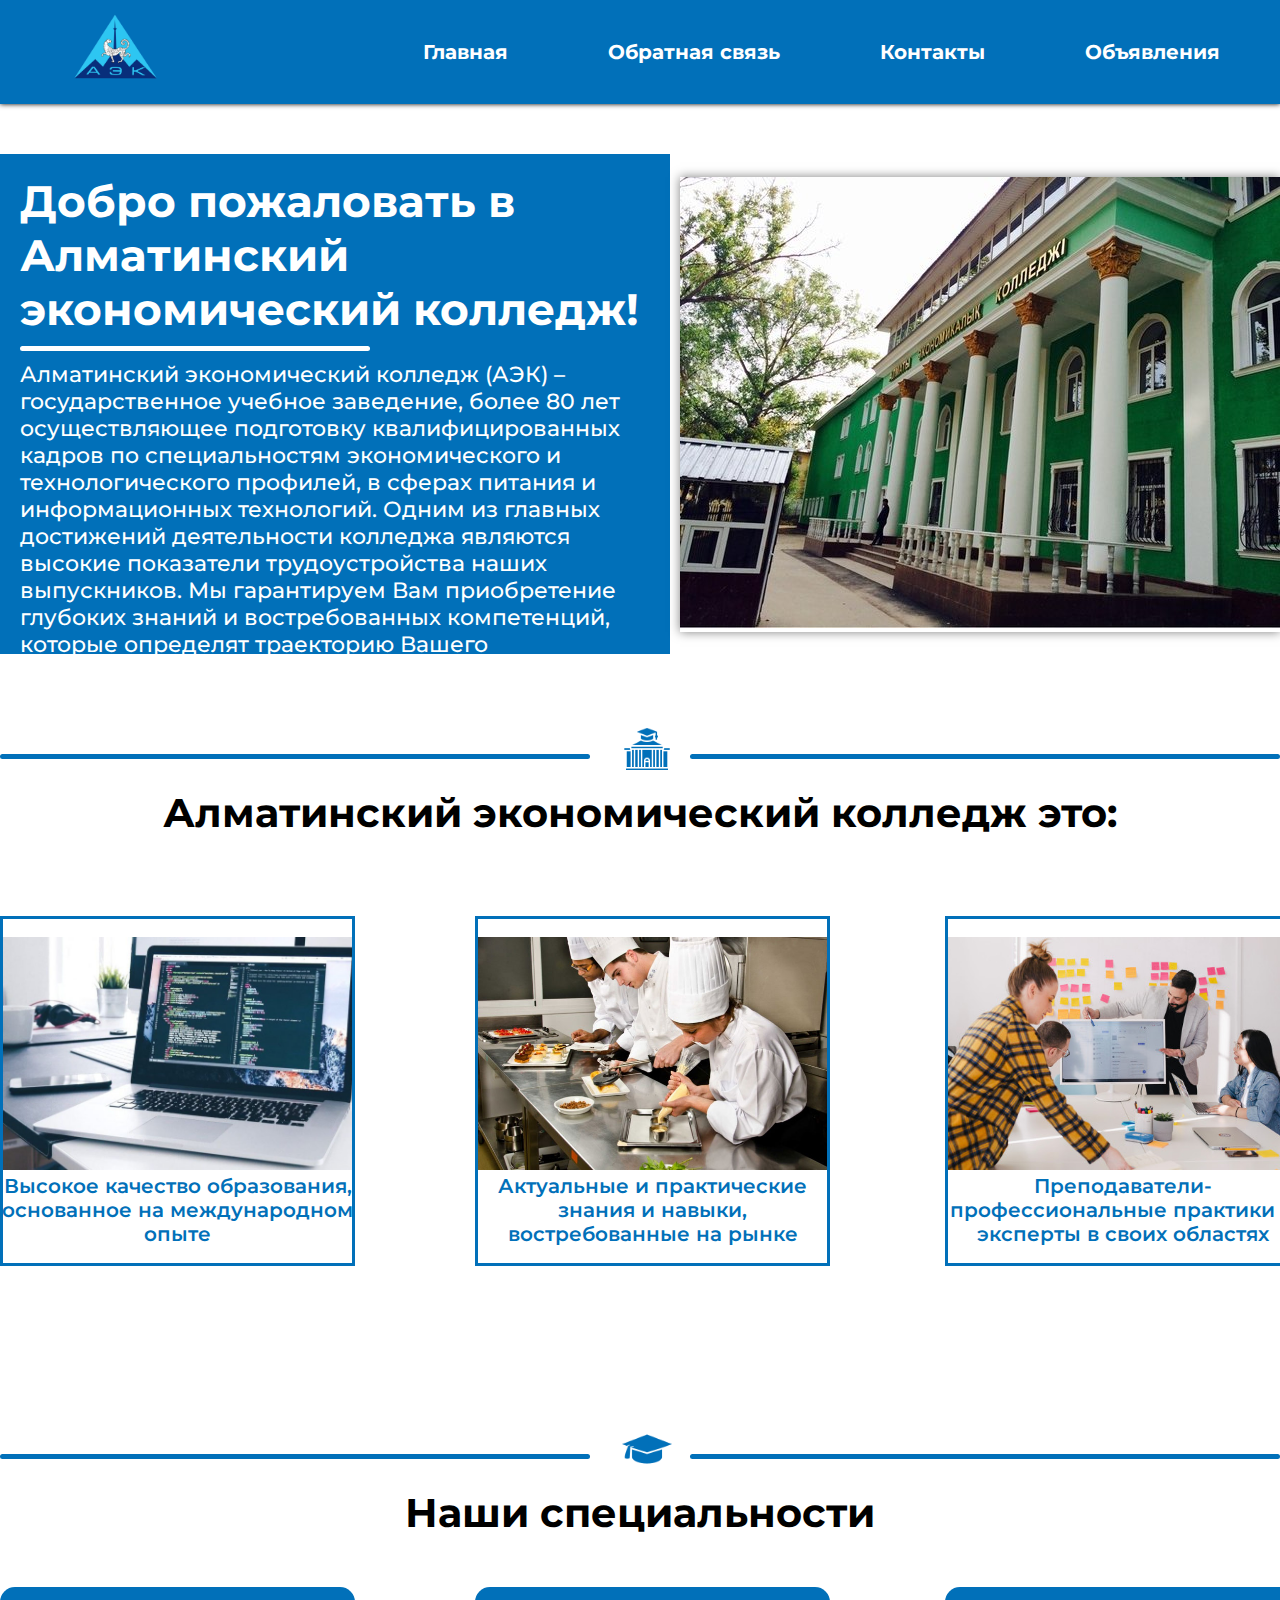
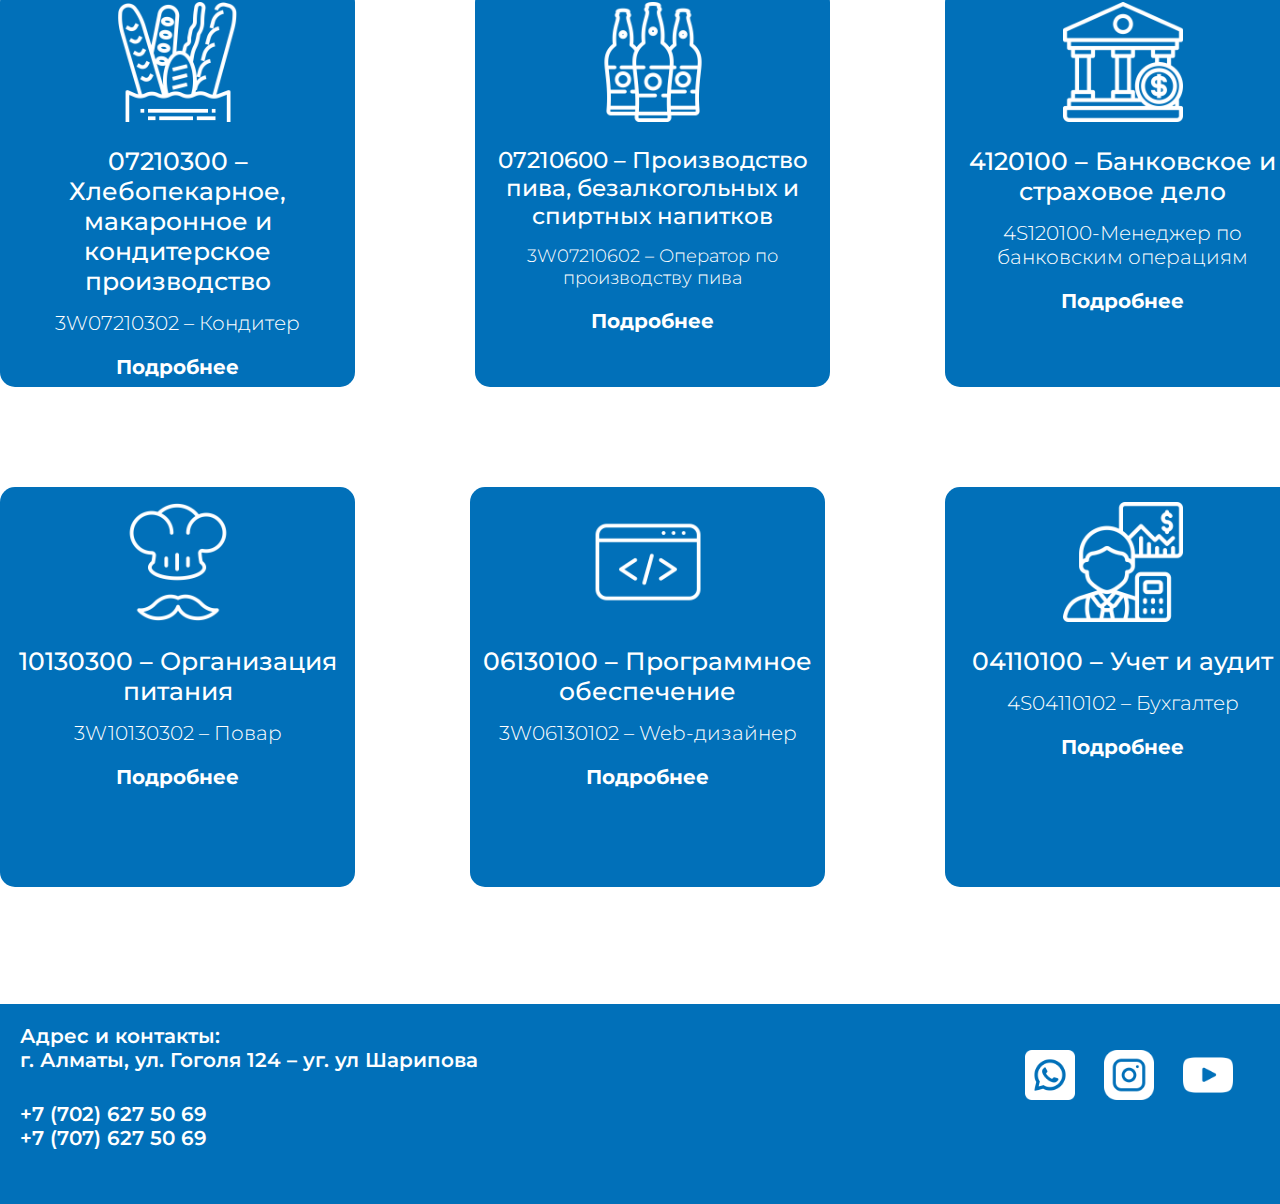
<file: index.html>
<!DOCTYPE html>
<html lang="en">
<head>
    <meta charset="UTF-8">
    <meta name="viewport" content="width=device-width, initial-scale=1.0">
    <link rel="stylesheet" href="css/style.css">
    <link rel="preconnect" href="https://fonts.googleapis.com">
    <link rel="preconnect" href="https://fonts.gstatic.com" crossorigin>
    <link href="https://fonts.googleapis.com/css2?family=Montserrat:wght@200;300;400;500;600;700;800;900&display=swap" rel="stylesheet">
    <title>Алматинский экономический колледж</title>
</head>
<body>
    <main class="conteiner">
        <header>
            <nav class="nav conteiner">
                <a href="#"><img class="nav_logo" src="img/logo.png" alt="" width="110" height="100"></a>
                
                <ul class="menu_items">
                    <li><a href="#" class="nav-link"><b>Главная</b></a></li>
                    <li><a href="feedback.html" class="nav-link"><b>Обратная связь</b></a></li>
                    <li><a href="#" class="nav-link"><b>Контакты</b></a></li>
                    <li><a href="#" class="nav-link"><b>Объявления</b></a></li>
                </ul>
            </nav>
        </header>
    </main>

    <section class="conteiner2">
        <div class="content">
            <div class="block">
                <div class="zagalovk">
                    <h1>Добро пожаловать в Алматинский экономический колледж!</h1>
                </div>
    
                <div class="min-line">
                
                </div>
    
                <div class="information">
                    <p>Алматинский экономический колледж (АЭК) – государственное учебное 
                        заведение, более 80 лет осуществляющее подготовку квалифицированных кадров по 
                        специальностям экономического и технологического профилей, в сферах питания и 
                        информационных технологий. Одним из главных достижений деятельности колледжа 
                        являются высокие показатели трудоустройства наших выпускников.
                        Мы гарантируем Вам приобретение глубоких знаний и востребованных компетенций, 
                        которые определят траекторию Вашего профессионального успеха в будущем!
                    </p>
                </div>
            </div>
            <div class="colleg">
                <img class="photo" src="img/photo.jpeg" alt="">
            </div>
        </div>
    </section>
    
    <section class="conteiner3">
        <div class="content2">

            <div class="line">
                <div class="first-line"></div>
                
                <div class="second-line"></div>
            </div>
            <img class="col" src="img/col.png" alt="">
            <div class="news">
                <center><h1>Алматинский экономический колледж это:</h1></center>
            </div>

            <a href="#" class="box1-text"><div class="box1">
                <div class="image1">
                    <img src="img/photo-1.jpg" alt="" width="355" height="233">
                </div>

                <div class="text1">
                    <p>Высокое качество образования, основанное на международном опыте</p>
                </div>

                <div class="border1"></div>
            </div></a>                   

            <a href="#" class="box2-text"><div class="box2">
                <div class="image2">
                    <img src="img/photo-2.jpg" alt="" width="355" height="233">
                </div>

                <div class="text2">
                    <p>Актуальные и практические знания и навыки, востребованные на рынке</p>
                </div>

                <div class="border2"></div>
            </div></a>

            <a href="#" class="box3-text"><div class="box3">
                <div class="image3">
                    <img src="img/photo-3.jpg" alt="" width="355" height="233">
                </div>

                <div class="text3">
                    <p>Преподаватели-профессиональные практики и эксперты в своих областях</p>
                </div>

                <div class="border3"></div>
            </div></a>
        </div>
    </section>

    <section class="conteiner4">
        <div class="content3">

            <div class="line2">
                <div class="first-line2"></div>
                
                <div class="second-line2"></div>
            </div>
            <img class="cap" src="img/cap.png" alt="">
            <div class="zag">
                <center><h1>Наши специальности</h1></center>
            </div>

            <div class="spacial1">
                <center><img class="icon1" src="img/icon1.png" alt="" width="120" height="120"></center>

                <div class="txt1">
                    <center><p>07210300 – Хлебопекарное, макаронное и кондитерское производство</p></center>
                </div>

                <div class="info1">
                    <center><p>3W07210302 – Кондитер</p></center>
                </div>

                <a href="#" class="spacial-text1"><div class="button1">
                    <center><p>Подробнее</p></center>
                </div></a>
            </div>

            <div class="spacial2">
                <center><img class="icon2" src="img/icon2.png" alt="" width="120" height="120"></center>

                <div class="txt2">
                    <center><p>07210600 – Производство пива, безалкогольных и спиртных напитков</p></center>
                </div>

                <div class="info2">
                    <center><p>3W07210602 – Оператор по производству пива</p></center>
                </div>

                <a href="#" class="spacial-text2"><div class="button2">
                    <center><p>Подробнее</p></center>
                </div></a>
            </div>

            <div class="spacial3">
                <center><img class="icon3" src="img/icon3.png" alt="" width="120" height="120"></center>

                <div class="txt3">
                    <center><p>4120100 – Банковское и страховое дело</p></center>
                </div>

                <div class="info3">
                    <center><p>4S120100-Менеджер по банковским операциям</p></center>
                </div>

                <a href="#" class="spacial-text3"><div class="button3">
                    <center><p>Подробнее</p></center>
                </div></a>
            </div>

            <div class="spacial4">
                <center><img class="icon4" src="img/icon4.png" alt="" width="120" height="120"></center>

                <div class="txt4">
                    <center><p>10130300 – Организация питания</p></center>
                </div>

                <div class="info4">
                    <center><p>3W10130302 – Повар</p></center>
                </div>

                <a href="#" class="spacial-text4"><div class="button4">
                    <center><p>Подробнее</p></center>
                </div></a>
            </div>

            <div class="spacial5">
                <center><img class="icon5" src="img/icon5.png" alt="" width="120" height="120"></center>

                <div class="txt5">
                    <center><p>06130100 – Программное обеспечение</p></center>
                </div>

                <div class="info5">
                    <center><p>3W06130102 – Web-дизайнер</p></center>
                </div>

                <a href="#" class="spacial-text5"><div class="button5">
                    <center><p>Подробнее</p></center>
                </div></a>
            </div>

            <div class="spacial6">
                <center><img class="icon6" src="img/icon6.png" alt="" width="120" height="120"></center>

                <div class="txt6">
                    <center><p>04110100 – Учет и аудит</p></center>
                </div>

                <div class="info6">
                    <center><p>4S04110102 – Бухгалтер</p></center>
                </div>

                <a href="#" class="spacial-text6"><div class="button6">
                    <center><p>Подробнее</p></center>
                </div></a>
            </div>
        </div>
    </section>

    <section class="conteiner5">
        <div class="content4">
            <div class="adres">
                <p>Адрес и контакты:</p>
                <p>г. Алматы, ул. Гоголя 124 – уг. ул Шарипова</p>
                <p class="num">+7 (702) 627 50 69<br>
                +7 (707) 627 50 69</p>
            </div>

            <a href="#"><div class="message">
                <img class="icons" src="img/whatsapp.png" alt="" width="50" height="50">
                <img class="icons" src="img/instagram.png" alt="" width="50" height="50">
                <img class="icons" src="img/youtube.png" alt="" width="50" height="50">
            </div></a>
        </div>
    </section>

</body>
</html>
</file>
<file: css/style.css>
@import url("https://fonts.googleapis.com/css2?family=Montserrat:wght@200;300;400;500;600;700;800;900&display=swap");

*{
    margin: 0;
    padding: 0;
    box-sizing: border-box;
    font-family: 'Montserrat', sans-serif;
}
.conteiner{
    max-width: 1366px;
    width: 100%;
    margin: 0 auto;
}
header{
    top: 0;
    left: 0;
    width: 100%;
}
.nav{
    background: #0170b9;
    display: flex;
    justify-content: space-between;
    align-items: center;
    padding: 0 60px;
    box-shadow: 0 0 5px 0  black; 
}
.nav_logo{
    padding: 10px 0;
}
.menu_items{
    display: flex;
    list-style: none;
    gap: 100px;
    font-size: 20px;
    font-weight: 500;
    color: #ffffff;
}
.nav-link:hover{
    color: #2aa6f8;
}
a{
    text-decoration: none;
    color: #ffffff;
}

.conteiner2{
    max-width: 1300px;
    width: 100%;
    margin: 50px auto;
}
.content{
    display: flex;
    justify-content: space-between;
    align-items: center;
    padding: 0 0px;
}
.block{
    background-color: #0170b9;
    width: 55%;
    height: 500px;

}
.zagalovk{
    margin: 20px 5px 0 20px;
    font-size: 22px;
    font-weight: 700;
    color: white;
}
.min-line{
    background-color: white;
    width: 350px;
    height: 5px;
    margin: 10px 0 0 20px;
    border-top-left-radius: 15px;
    border-top-right-radius: 15px;
    border-bottom-left-radius: 15px;
    border-bottom-right-radius: 15px;
}
.information{
    margin: 10px 0 0 20px;
    font-size: 22px; 
    font-weight: 500;
    color: white;
}
.colleg{
    margin-left: 5px;
    box-shadow: 0 0 10px rgba(0,0,0,0.5);
    margin-left: 10px;
}


.conteiner3{
    max-width: 1300px;
    width: 100%;
    height: 600px;
    margin: 100px auto;
}
.content2{
    display: block;
    justify-content: space-between;
    align-items: center;
    padding: 0 0px;
    margin-bottom: 500px;
    height: 600px;
}
.line{
    display: flex;
}
.first-line{
    width: 600px;
    height: 5px;
    background-color: #0170b9;
    border-top-left-radius: 15px;
    border-top-right-radius: 15px;
    border-bottom-left-radius: 15px;
    border-bottom-right-radius: 15px;
}
.second-line{
    width: 600px;
    height: 5px;
    background-color: #0170b9;
    border-top-left-radius: 15px;
    border-top-right-radius: 15px;
    border-bottom-left-radius: 15px;
    border-bottom-right-radius: 15px;
    margin-left: 100px;
}
.col{
    width: 50px;
    margin: -50px 0 0 622px;
}
.news{
    font-size: 20px;
    margin: 10px 0 0 0;
}

.box1{
    width: 355px;
    height: 350px;
    margin: 100px 0 0 0;
}
.box2{
    width: 355px;
    height: 350px;
    position: relative;
    left: 475px;
    bottom: 350px;
}
.box3{
    width: 355px;
    height: 350px;
    position: relative;
    left: 945px;
    bottom: 700px;
}
.border1{
    border: 3px solid #0170b9;
    width: 355px;
    height: 350px;
    position: relative;
    bottom: 330px;
}
.border2{
    border: 3px solid #0170b9;
    width: 355px;
    height: 350px;
    position: relative;
    bottom: 330px;
}
.border3{
    border: 3px solid #0170b9;
    width: 355px;
    height: 350px;
    position: relative;
    bottom: 330px;
}
.text1{
    font-size: 20px;
    font-weight: 600;
    text-align: center;
    margin-left: 1px;
    margin-right: 1px;
    color: #0170b9;
}
.text2{
    font-size: 20px;
    font-weight: 600;
    text-align: center;
    margin-left: 3px;
    margin-right: 3px;
    color: #0170b9;
}
.text3{
    font-size: 20px;
    font-weight: 600;
    text-align: center;
    margin-left: 1px;
    margin-right: 1px;
    color: #0170b9;
}




.conteiner4{
    max-width: 1300px;
    width: 100%;
    height: 600px;
    margin: 10px auto;
}
.content3{
    display: block;
    justify-content: space-between;
    align-items: center;
    padding: 0 0px;
    height: 1100px;
}
.line2{
    display: flex;
}
.first-line2{
    width: 600px;
    height: 5px;
    background-color: #0170b9;
    border-top-left-radius: 15px;
    border-top-right-radius: 15px;
    border-bottom-left-radius: 15px;
    border-bottom-right-radius: 15px;
}
.second-line2{
    width: 600px;
    height: 5px;
    background-color: #0170b9;
    border-top-left-radius: 15px;
    border-top-right-radius: 15px;
    border-bottom-left-radius: 15px;
    border-bottom-right-radius: 15px;
    margin-left: 100px;
}
.cap{
    width: 50px;
    margin: -50px 0 0 622px;
}
.zag{
    font-size: 20px;
    margin: 10px 0 0 0;
}


.spacial-text1:hover{
    color: #2aa6f8;
}
.spacial-text2:hover{
    color: #2aa6f8;
}
.spacial-text3:hover{
    color: #2aa6f8;
}
.spacial-text4:hover{
    color: #2aa6f8;
}
.spacial-text5:hover{
    color: #2aa6f8;
}
.spacial-text6:hover{
    color: #2aa6f8;
}

.spacial1{
    margin: 50px 0 0 0;
    width: 355px;
    height: 400px;
    background-color: #0170b9;
    border-top-left-radius: 15px;
    border-top-right-radius: 15px;
    border-bottom-left-radius: 15px;
    border-bottom-right-radius: 15px;
}
.spacial2{
    position: relative;
    bottom: 400px;
    left: 475px;
    width: 355px;
    height: 400px;
    background-color: #0170b9;
    border-top-left-radius: 15px;
    border-top-right-radius: 15px;
    border-bottom-left-radius: 15px;
    border-bottom-right-radius: 15px;
}
.spacial3{
    position: relative;
    left: 945px;
    bottom: 800px;
    width: 355px;
    height: 400px;
    background-color: #0170b9;
    border-top-left-radius: 15px;
    border-top-right-radius: 15px;
    border-bottom-left-radius: 15px;
    border-bottom-left-radius: 15px;
}
.spacial4{
    position: relative;
    bottom: 700px;
    width: 355px;
    height: 400px;
    background-color: #0170b9;
    border-top-left-radius: 15px;
    border-top-right-radius: 15px;
    border-bottom-left-radius: 15px;
    border-bottom-right-radius: 15px;
}
.spacial5{
    position: relative;
    bottom: 1100px;
    left: 470px;
    width: 355px;
    height: 400px;
    background-color: #0170b9;
    border-top-left-radius: 15px;
    border-top-right-radius: 15px;
    border-bottom-left-radius: 15px;
    border-bottom-right-radius: 15px;
}
.spacial6{
    position: relative;
    left: 945px;
    bottom: 1500px;
    width: 355px;
    height: 400px;
    background-color: #0170b9;
    border-top-left-radius: 15px;
    border-top-right-radius: 15px;
    border-bottom-left-radius: 15px;
    border-bottom-left-radius: 15px;
}

.icon1{
    margin: 15px 0 0 0;
}
.txt1{
    font-size: 25px;
    font-weight: 500;
    margin: 20px 0 0 0;
    color: white;
}
.info1{
    font-size: 20px;
    font-weight: 300;
    margin: 15px 0 0 0;
    color: white;
}
.spacial-text1{
    text-decoration: none;
    color: white;
}
.button1{
    font-size: 20px;
    font-weight: 700;
    margin: 20px 0 0 0 ;
}


.icon2{
    margin: 15px 0 0 0;
}
.txt2{
    font-size: 23px;
    font-weight: 500;
    margin: 20px 0 0 0;
    color: white;
}
.info2{
    font-size: 18px;
    font-weight: 300;
    margin: 15px 0 0 0;
    color: white;
}
.spacial-text2{
    text-decoration: none;
    color: white;
}
.button2{
    font-size: 20px;
    font-weight: 700;
    margin: 20px 0 0 0 ;
}


.icon3{
    margin: 15px 0 0 0;
}
.txt3{
    font-size: 25px;
    font-weight: 500;
    margin: 20px 0 0 0;
    color: white;
}
.info3{
    font-size: 20px;
    font-weight: 300;
    margin: 15px 0 0 0;
    color: white;
}
.spacial-text3{
    text-decoration: none;
    color: white;
}
.button3{
    font-size: 20px;
    font-weight: 700;
    margin: 20px 0 0 0 ;
}


.icon4{
    margin: 15px 0 0 0;
}
.txt4{
    font-size: 25px;
    font-weight: 500;
    margin: 20px 0 0 0;
    color: white;
}
.info4{
    font-size: 20px;
    font-weight: 300;
    margin: 15px 0 0 0;
    color: white;
}
.spacial-text4{
    text-decoration: none;
    color: white;
}
.button4{
    font-size: 20px;
    font-weight: 700;
    margin: 20px 0 0 0 ;
}


.icon5{
    margin: 15px 0 0 0;
}
.txt5{
    font-size: 25px;
    font-weight: 500;
    margin: 20px 0 0 0;
    color: white;
}
.info5{
    font-size: 20px;
    font-weight: 300;
    margin: 15px 0 0 0;
    color: white;
}
.spacial-text5{
    text-decoration: none;
    color: white;
}
.button5{
    font-size: 20px;
    font-weight: 700;
    margin: 20px 0 0 0 ;
}


.icon6{
    margin: 15px 0 0 0;
}
.txt6{
    font-size: 25px;
    font-weight: 500;
    margin: 20px 0 0 0;
    color: white;
}
.info6{
    font-size: 20px;
    font-weight: 300;
    margin: 15px 0 0 0;
    color: white;
}
.spacial-text6{
    text-decoration: none;
    color: white;
}
.button6{
    font-size: 20px;
    font-weight: 700;
    margin: 20px 0 0 0 ;
}


.conteiner5{
    max-width: 1366px;
    width: 100%;
    height: 200px;
    margin: 550px auto 0 auto;
    background-color: #0170b9;
}
.content4{
    max-width: 1300px;
    width: 100%;
    height: 200px;
    margin: 0 auto;
}
.adres{
    font-size: 20px;
    font-weight: 600;
    position: relative;
    top: 20px;
    margin-left: 20px;
    color: white;
}
.num{
    position: relative;
    top: 30px;
}
.message{

}
.icons{
    margin-left: 25px;
    position: relative;
    left: 1000px;
    bottom: 50px;
}
</file>
